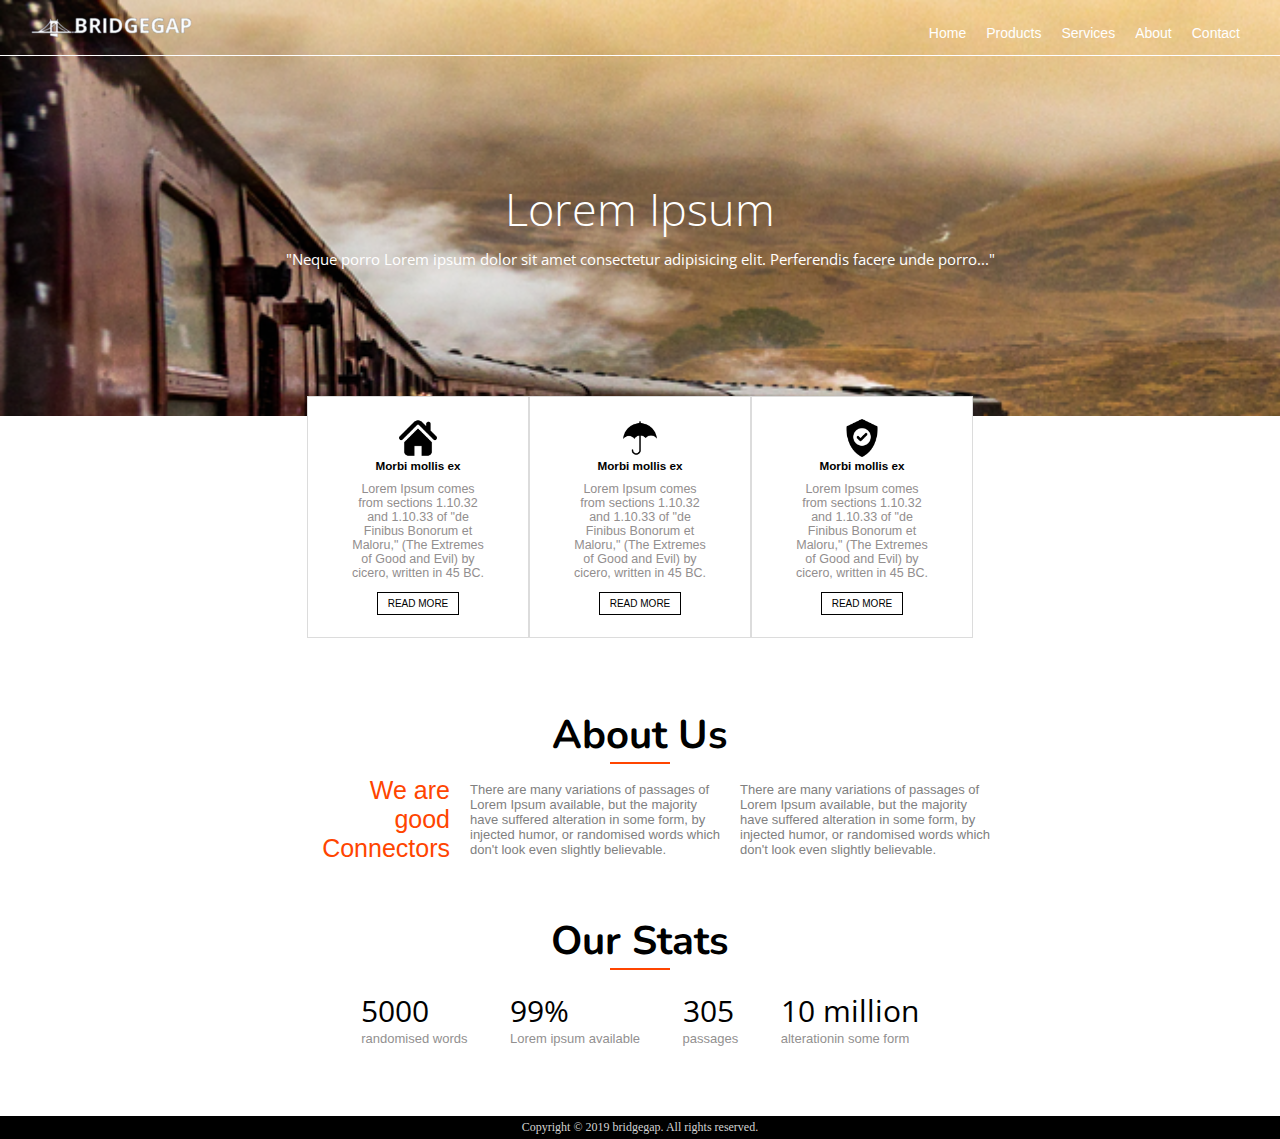
<file: index.html>
<!DOCTYPE html>
<html lang="en">
  <head>
    <meta charset="UTF-8">
    <meta http-equiv="X-UA-Compatible" content="IE=edge">
    <meta name="viewport" content="width=device-width, initial-scale=1.0">
    <link rel="preconnect" href="https://fonts.googleapis.com">
    <link rel="preconnect" href="https://fonts.gstatic.com" crossorigin>
    <link href="https://fonts.googleapis.com/css2?family=Nunito:wght@200&display=swap" rel="stylesheet">
    <link href="https://fonts.googleapis.com/css2?family=Open+Sans:wght@300&display=swap" rel="stylesheet">
    <link rel="stylesheet" href="./style.css">
    <script src="script.js" defer></script>
    <title>BRIDGEGAP</title>
  </head>
  <body>
    <div class="container">
      <div class="upper_body">
        <header class="header">
          <nav class="navbar">
            <div class="navbar-logo">
              <img src="assets/logo1.png" alt="logo">
            </div>
            <a href="#" class="toggle-button">
            <span class="bar"></span>
            <span class="bar"></span>
            <span class="bar"></span>
            </a>
            <div class="navbar-links">
              <ul>
                <li><a href="#">Home</a></li>
                <li><a href="#">Products</a></li>
                <li><a href="#">Services</a></li>
                <li><a href="#">About</a></li>
                <li><a href="#">Contact</a></li>
              </ul>
            </div>
          </nav>
          <hr class="wh">
          <div class="banner">
            <section class="banner__text">
              <h5 class="banner__text--headline">Lorem Ipsum</h5>
              <p class="banner__text--info">"Neque porro Lorem ipsum dolor sit amet consectetur adipisicing elit.
                Perferendis facere unde porro..."
              </p>
            </section>
          </div>
        </header>
        <main class="centered">
          <div class="cards">
            <img class="image__area" src="assets/69524.png" alt="home">
            <section class="card--content">
              <h3>Morbi mollis ex</h3>
              <p class="card--content--details"> Lorem Ipsum comes from sections 1.10.32 and 1.10.33 of "de Finibus
                Bonorum et Maloru," (The Extremes
                of Good and Evil) by cicero, written in 45 BC.
              </p>
            </section>
            <button class="button">READ MORE</button>
          </div>
          <div class="cards">
            <img class="image__area" src="assets/umbrella.png" alt="home">
            <section class="card--content">
              <h3>Morbi mollis ex</h3>
              <p class="card--content--details">Lorem Ipsum comes from sections 1.10.32 and 1.10.33 of "de Finibus
                Bonorum et Maloru," (The Extremes
                of Good and Evil) by cicero, written in 45 BC.
              </p>
            </section>
            <button class="button">READ MORE</button>
          </div>
          <div class="cards">
            <img class="image__area" src="assets/81566.png" alt="home">
            <section class="card--content">
              <h3>Morbi mollis ex</h3>
              <p class="card--content--details">Lorem Ipsum comes from sections 1.10.32 and 1.10.33 of "de Finibus
                Bonorum et Maloru," (The Extremes
                of Good and Evil) by cicero, written in 45 BC.
              </p>
            </section>
            <button class="button">READ MORE</button>
          </div>
        </main>
        <section class="about_us">
          <h5 class="Info_head">About Us</h5>
          <hr class="org">
          <div class="about_us--des">
            <div class="about_us--des--info" id="top1">
              <ul>
                <li>We are</li>
                <li>good</li>
                <li>Connectors</li>
              </ul>
            </div>
            <div class="about_us--des--info" id="top2">
              <p> We are good connectors</p>
            </div>
            <div class="about_us--des--info">
              <p class="about_us--exp">There are many variations of passages of Lorem Ipsum available, but the
                majority have suffered alteration in some form, by injected humor, or randomised words which don't
                look even slightly believable.
              </p>
            </div>
            <div class="about_us--des--info">
              <p class="about_us--exp">There are many variations of passages of Lorem Ipsum available, but the
                majority have suffered alteration in some form, by injected humor, or randomised words which don't
                look even slightly believable.
              </p>
            </div>
          </div>
        </section>
        <section class="our_stats">
          <h5 class="Info_head">Our Stats</h5>
          <hr class="org">
          <div class="our_stats_container">
            <div class="our_stats--in">
              <ul>
                <li class="stats_head">5000</li>
                <li class="stats_info">randomised words</li>
              </ul>
            </div>
            <div class="our_stats--in">
              <ul>
                <li class="stats_head">99%</li>
                <li class="stats_info">Lorem ipsum available</li>
              </ul>
            </div>
            <div class="our_stats--in">
              <ul>
                <li class="stats_head">305</li>
                <li class="stats_info">passages</li>
              </ul>
            </div>
            <div class="our_stats--in">
              <ul>
                <li class="stats_head">10 million</li>
                <li class="stats_info">alterationin some form</li>
              </ul>
            </div>
          </div>
        </section>
      </div>
      <footer>
        <span>Copyright &#169; 2019 bridgegap. All rights reserved.</span>
      </footer>
    </div>
  </body>
</html>
</file>
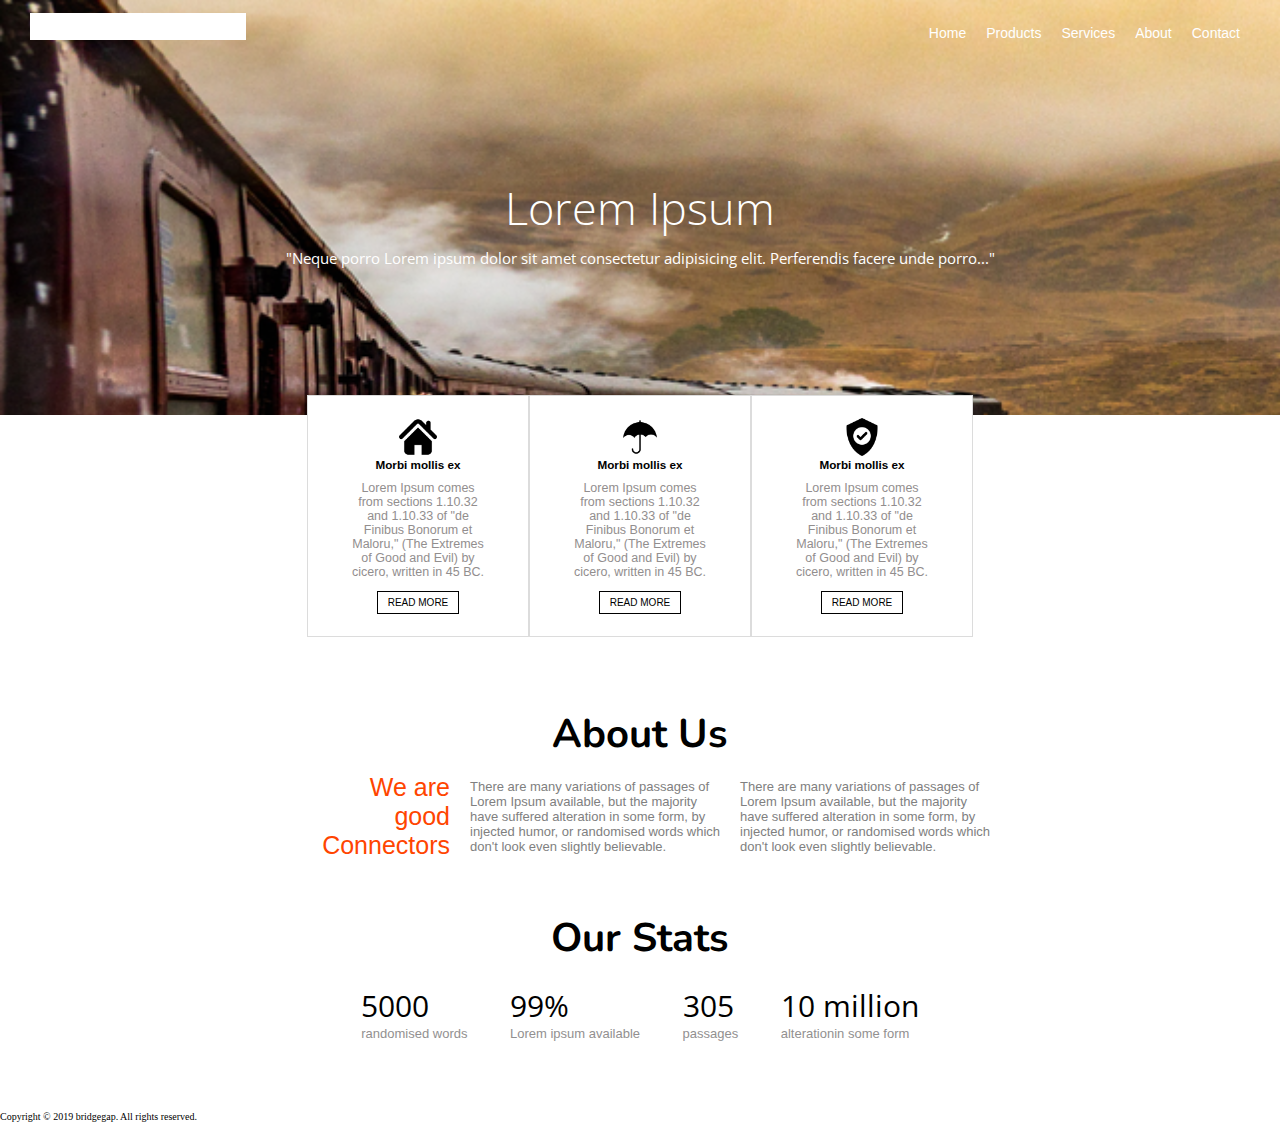
<file: home.html>
<!DOCTYPE html>
<html lang="en">

<head>
    <meta charset="UTF-8">
    <meta http-equiv="X-UA-Compatible" content="IE=edge">
    <meta name="viewport" content="width=device-width, initial-scale=1.0">
    <link rel="preconnect" href="https://fonts.googleapis.com">
    <link rel="preconnect" href="https://fonts.gstatic.com" crossorigin>
    <link href="https://fonts.googleapis.com/css2?family=Nunito:wght@200&display=swap" rel="stylesheet">
    <link href="https://fonts.googleapis.com/css2?family=Open+Sans:wght@300&display=swap" rel="stylesheet">
    <link rel="stylesheet" href="./style.css">
    <script src="script.js" defer></script>
    <title>BRIDGEGAP</title>
</head>
<body>
    <header class="header">
        <nav class="navbar">
            <div class="navbar-logo">
                <img src="assets/logo.jpg" alt="logo">
            </div>
            
            <a href="#" class="toggle-button">
                <span class="bar"></span>
                <span class="bar"></span>
                <span class="bar"></span>
            </a>
            <div class="navbar-links">
                <ul>
                    <li><a href="#">Home</a></li>
                    <li><a href="#">Products</a></li>
                    <li><a href="#">Services</a></li>
                    <li><a href="#">About</a></li>
                    <li><a href="#">Contact</a></li>
                </ul>
            </div>  
        </nav>
        <div class="blank"></div>
        <div class="banner">
            <div class="banner__text">
                <p class="banner__text--headline">Lorem Ipsum
                </p>
                <p class="banner__text--info">"Neque porro Lorem ipsum dolor sit amet consectetur adipisicing elit.
                    Perferendis facere unde porro..."</p>
            </div>
        </div>

    </header>
    <div class="centered">
        <div class="cards">
            <img class="image__area" src="assets/69524.png" alt="home">
            <div class="card--content">
                <h3>Morbi mollis ex</h3>
                <p class="card--content--details"> Lorem Ipsum comes from sections 1.10.32 and 1.10.33 of "de Finibus
                    Bonorum et Maloru," (The Extremes
                    of Good and Evil) by cicero, written in 45 BC.</p>
            </div>
            <button class="button">READ MORE</button>
        </div>
        <div class="cards">
            <img class="image__area" src="assets/umbrella.png" alt="home">
            <div class="card--content">
                <h3>Morbi mollis ex</h3>
                <p class="card--content--details">Lorem Ipsum comes from sections 1.10.32 and 1.10.33 of "de Finibus
                    Bonorum et Maloru," (The Extremes
                    of Good and Evil) by cicero, written in 45 BC.</p>
            </div>
            <button class="button">READ MORE</button>
        </div>
        <div class="cards">
            <img class="image__area" src="assets/81566.png" alt="home">
            <div class="card--content">
                <h3>Morbi mollis ex</h3>
                <p class="card--content--details">Lorem Ipsum comes from sections 1.10.32 and 1.10.33 of "de Finibus
                    Bonorum et Maloru," (The Extremes
                    of Good and Evil) by cicero, written in 45 BC.</p>
            </div>
            <button class="button">READ MORE</button>
        </div>
    </div>  
    <div class="about_us">
        <h1 class="Info_head">About Us</h1>
        <div class="blank_2"></div>
        <div class="about_us--des">
            <div class="about_us--des--info" id="top1">
                <ul>
                <li>We are</li>
                <li>good</li>
                <li>Connectors</li>
                </ul>
            </div>
            <div class="about_us--des--info" id="top2">
                <p> We are good connectors</p>
            </div>
            <div class="about_us--des--info">
                <p class="about_us--exp">There are many variations of passages of Lorem Ipsum available, but the
                    majority have suffered alteration in some form, by injected humor, or randomised words which don't
                    look even slightly believable.</p>
            </div>
            <div class="about_us--des--info">
                <p class="about_us--exp">There are many variations of passages of Lorem Ipsum available, but the
                    majority have suffered alteration in some form, by injected humor, or randomised words which don't
                    look even slightly believable.</p>
            </div>
        </div>
    </div>
        <div class="our_stats">
            <h1 class="Info_head">Our Stats</h1>
            <div class="blank_2"></div>
            <div class="our_stats_container">
                <div class="our_stats--in">
                    <ul>
                        <li class="stats_head">5000</li>
                        <li class="stats_info">randomised words</li>
                    </ul>
                </div>
                <div class="our_stats--in">
                    <ul>
                        <li class="stats_head">99%</li>
                        <li class="stats_info">Lorem ipsum available</li>
                    </ul>
                </div>
                <div class="our_stats--in">
                    <ul>
                        <li class="stats_head">305</li>
                        <li class="stats_info">passages</li>
                    </ul>
                </div>
                <div class="our_stats--in">
                    <ul>
                        <li class="stats_head">10 million</li>
                        <li class="stats_info">alterationin some form</li>
                    </ul>
                </div>
            </div>
        </div>
        <div class="foot">
            <p>Copyright &#169; 2019 bridgegap. All rights reserved.</p>
        </div>

</body>

</html>
</file>
<file: style.css>
html {
    font-size: 62.5%;
}

body {
    padding: 0;
    margin: 0;
}

ul,h3,p,h1,h5,hr {
    list-style: none;
    margin: 0;
    padding: 0;
}

/* header */
.header {
    background-image: url('bridge112.png');
    background-repeat: no-repeat;
    background-attachment: fixed;
    background-size: cover; 
    position: relative;
    z-index: 2;
    
}
.navbar {
    display: flex;
    position: relative;
    justify-content: space-between;
    height: 2.5rem;
    align-items: center;
    padding: 1.5rem 3rem;
    max-width: 1440px;
    margin: 0 auto;
}
.navbar-links {
    height: 100%;
}

.navbar-links ul {
    display: flex;
    margin: 0;
    padding: 0;
}

.navbar-links li {
    list-style: none;
}

.navbar-links li a {
    display: block;
    text-decoration: none;
    color: white;
    font-size: 14px;
    padding: 1rem;
    font-family: Arial, Helvetica, sans-serif;
}
.navbar-links li a:hover {
    background-color: rgb(240, 184, 32);
}

hr.wh {
    width: 100%;
    height: 1px;
    background-color: white;
    margin-block-start: 0em;
    margin-block-end: 0em;
    border: 0;
}

/* toggle button  */
.toggle-button {
    position: absolute;
    right: 1rem;
    display: none;
    flex-direction: column;
    justify-content: space-between;
    width: 30px;
    height: 21px;
}

.toggle-button .bar {
    height: 3px;
    width: 100%;
    background-color: white;
    border-radius: 12px;
    align-items: center;
}

/* banner */
.banner {
    height: 36rem;
    display: flex;
    align-items: center;
    justify-content: center;
    position: relative;
    color: white;
    font-family: 'Open Sans', sans-serif;
    
}


.banner__text--headline {
    font-size: 4.5rem;
    font-weight: lighter;
    display: flex;
    align-items: center;
    justify-content: center;
    margin-top: -25px;
}

.banner__text--info {
    font-size: 1.5rem;
    padding-top: 1rem;
    text-align: center;
}

.spacing {
    display: none;
}
/* cards */

.centered {
    display: flex ;
    justify-content: center;
    flex-wrap: wrap;
    align-items: center;
    position: relative;
    top: -20px;
    z-index: 3;

}
.cards {
    position: relative;
    display: flex;
    flex-direction: column;
    align-items: center;
    justify-content: space-evenly;
    width: 180px;
    height: 200px;
    background-color: white;
    border: 1px solid gainsboro;
    text-align: center;
    padding: 20px;
    font-family: Arial, Helvetica, sans-serif;

}
.image__area {
    height: 38px;
    width: 38px;
}

.card--content--details {
    font-size: 12.5px;
    color: rgb(146, 142, 142);
    padding: 1rem 2rem;
}

/* button */
.button {
    background-color: white;
    color: black;
    border: 1px solid black;
    display: inline;
    font-size: 10px;
    padding: 5px 10px;
}
.button:hover {
    background-color: rgb(180, 177, 131);
}
/* about us  */
.about_us,.our_stats {
    display: flex;
    align-items: center;
    flex-direction: column;
    margin-top: 5rem;
}

.about_us--des {
    display: flex ;
    justify-content: center;
    flex-wrap: wrap;
    align-items: center;
    background-color: white;
    font-family: Arial, Helvetica, sans-serif;
}
.about_us--des--info {
    position: relative;
    display: flex;
    flex-direction: column;
    justify-content: space-evenly;
    width: 250px;
    height: 90px;
    text-align: center;
    padding-top: 1rem;
    padding-right: 20px;
    color: gray;
    font-size: 13px;

}
#top1,#top2 {
    font-size: 2.25rem;
    color: orangered;

}
#top1 {
    width: 180px;
    font-size: 2.50rem;
}
/* common for about us and stats  */

hr.org {
    width: 60px;
    height: 2px;
    background-color: #ff4500;
    margin-block-start: 0em;
    margin-block-end: 0em;
    border: 0;
}

 .Info_head {
    font-family: 'Nunito', sans-serif;
    font-size: 40px;
 }
/* our stats */
.our_stats {
    margin-bottom: 7rem;
}

.stats_head,.stats_info {
    text-align: left;
}
.stats_head {
    font-size: 3rem;
    padding: 0 2rem;
    font-family: 'Open Sans', sans-serif;
}
.stats_info {
    font-size: 1.3rem;
    color: rgb(146, 144, 144);
    padding: 0 2rem;
    font-family: Arial, Helvetica, sans-serif;
}
.our_stats--in {
    padding-top: 2rem;
    display: inline-block;
}


/* footer  */
footer {
    display: flex;
    align-items: center;
    justify-content: center;
    margin-top: auto;
    height: 2.25rem;
    width: 100%;
    background-color: black;
    color: lightgray;
    font-size: 1.20rem;
}
.container {
    display: flex;
    flex-direction: column;
    min-height: 100vh;
}
/* media queries */
/* Mobile */
@media screen and (max-width: 682px){
    .centered {
        flex-direction: column;
        top: 0;
        margin: 2rem;
    }
    .about_us--des {
        flex-direction: column;
    }
    #top1 {
        display: none;
    }
    .about_us--des--info {
        width: 250px;
        height: auto;
    }
    .navbar{
        padding: 2rem 0rem;
    }
    .our_stats--in {
        padding-top: 2rem;
        display: flex;
        flex-direction: column;
    }
    .stats_head,.stats_info {
        text-align: center;
    }
    .navbar {
        flex-direction: column;
        align-items: flex-start;
    }

    .toggle-button {
        display: flex;
    }

    .navbar-links {
        display: none;
        background-color: black;
        width: 100%;
    }
    .navbar-logo {
        margin-left: 1rem;
    }

    .navbar-links ul {
        width: 100%;
        flex-direction: column;
    }

    .navbar-links ul li {
        text-align: center;
        padding-bottom: 1rem;
        padding-top: 1rem;
        background-color: black;
    }

    .navbar-links ul li a {
        padding: .25rem .25rem;
        background-color: black;
        width: 100%;
        margin: 0px;
    }

    .navbar-links.active {
        display: flex;
        position: relative;
        z-index: 4 ;
        margin-top: 1.75rem;
    }
    .banner__text--headline{
        font-size: 3rem;
        
    }
    .banner {
        height: 20rem;
    }

}
/* Dekstop and Tablet */
@media screen and (min-width: 682px) {
    .about_us--des--info {
        text-align: left;

    }
    #top1 {
        text-align: right;
    }
    #top2 {
        display: none;
    }
    
}
/* To align About Us description info between mobile and tab view  */
@media screen and (max-width: 810px) and (min-width:682px ) {
    .about_us--des--info {
        width: 200px;
        height: 90px;
    }
}
</file>
